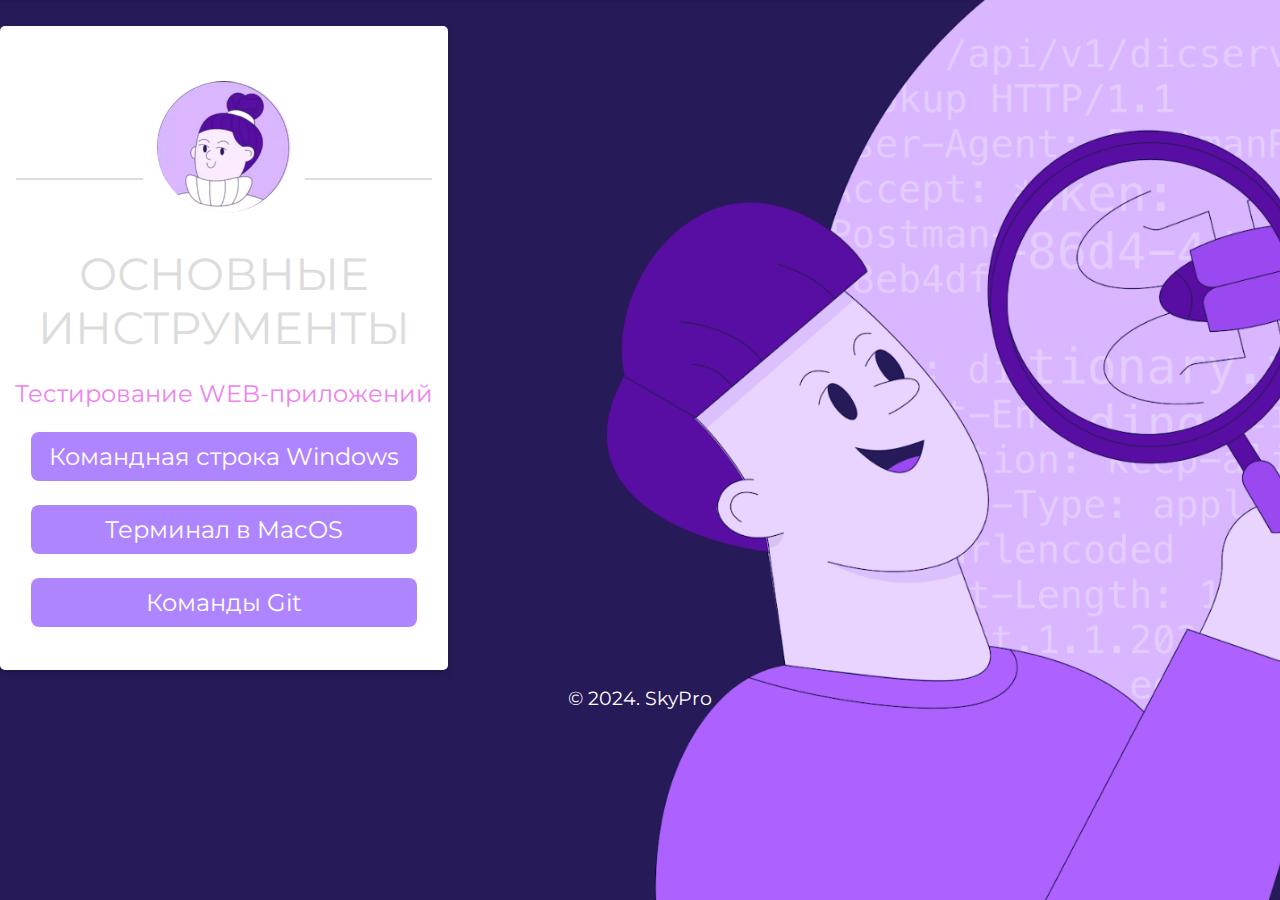
<file: index.html>
<!DOCTYPE html>
<html>
   <head>
      <title>Portal for QA</title>
      <link rel="stylesheet" type="text/css" href="css/style.css">
      <link rel="stylesheet" type="text/css" href="css/font-awesome.css">
      <link rel="shortcut icon" href="img/fav.ico" type="image/x-icon">
      <link href="https://fonts.googleapis.com/css?family=Montserrat:700" rel="stylesheet">
      <meta charset="utf-8">
      <meta name="viewport" content="width=device-width, initial-scale=1">
   </head>
   <body>
      <!--Card-->
      <div class="card animated fadeIn">
         <center><img class="center animated rollIn" src="img/ava.png" alt="avatar"></center>
         <hr>
         <div class="name">
            ОСНОВНЫЕ ИНСТРУМЕНТЫ 
         </div>
         <p class="subtitle">Тестирование WEB-приложений</p>
         </p>
         <p class="location" align="center">
            <a href="html/cmd.html">Командная строка Windows</a>
         </p>
         <p class="location" align="center">
            <a href="html/mac.html">Терминал в MacOS</a>
         </p>
          <p class="location" align="center">
            <a href="html/git.html">Команды Git</a>
         </p>
         <p> <br>
         </p>
      </div>
      <!--footer-->
      <footer class="animated fadeIn">
         &copy; 2024. SkyPro
      </footer>
   </body>
</html>
</file>
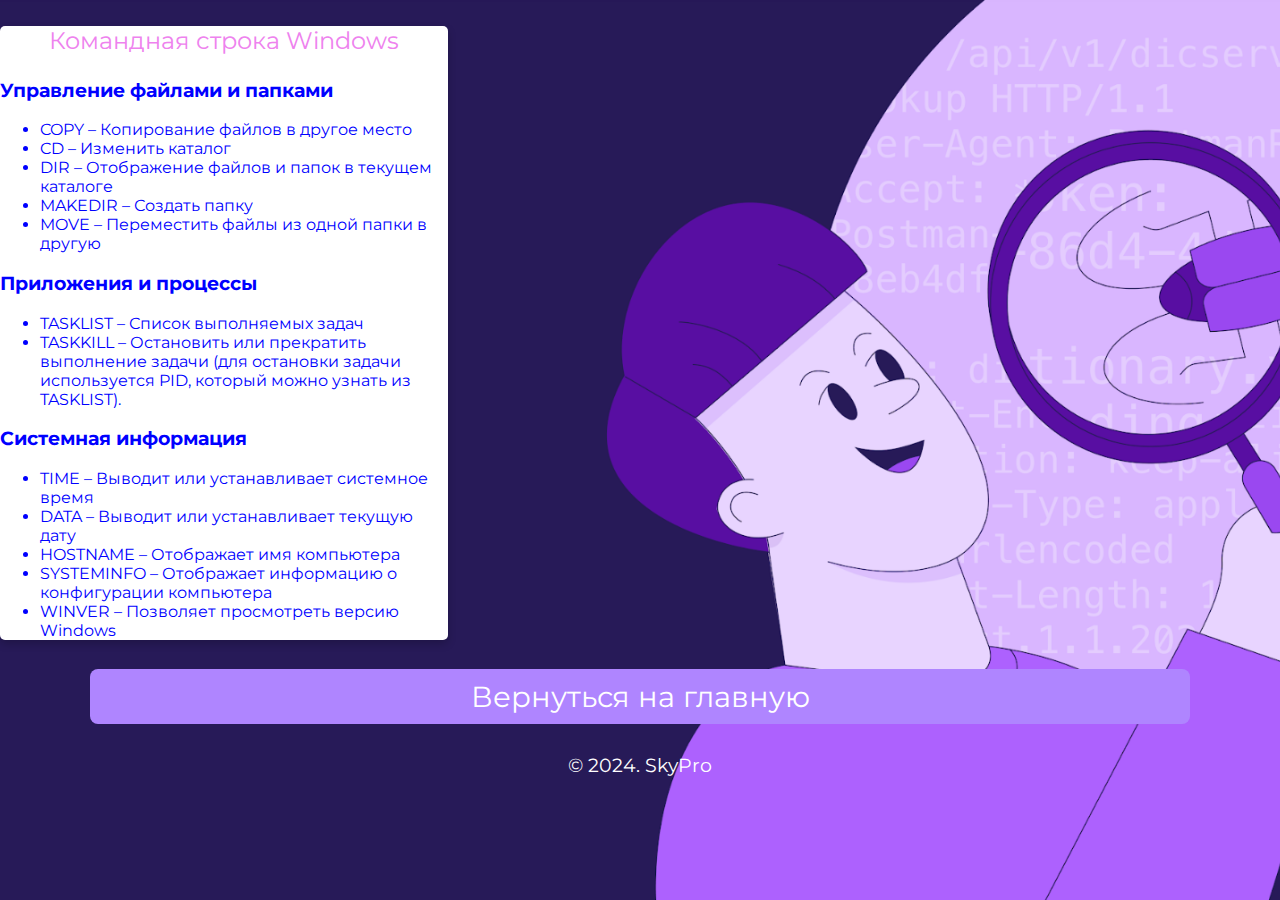
<file: html/cmd.html>
<!DOCTYPE html>
<html>
   <head>
      <title>Portal for QA</title>
      <link rel="stylesheet" type="text/css" href="../css/style.css">
      <link rel="stylesheet" type="text/css" href="../css/font-awesome.css">
      <link rel="shortcut icon" href="../img/fav.ico" type="image/x-icon">
      <link href="https://fonts.googleapis.com/css?family=Montserrat:700" rel="stylesheet">
      <meta charset="utf-8">
      <meta name="viewport" content="width=device-width, initial-scale=1">
   </head>
   <body>
      <!--Card-->
      <div class="card animated fadeIn">
         <p class="subtitle">Командная строка Windows</p>
         <h3 id="rt-0"> Управление файлами и папками</h3>
         <ul>
            <li>COPY – Копирование файлов в другое место</li>
            <li>CD – Изменить каталог</li>
            <li>DIR – Отображение файлов и папок в текущем каталоге</li>
            <li>MAKEDIR – Создать папку</li>
            <li>MOVE – Переместить файлы из одной папки в другую</li>
         </ul>
         <h3 id="rt-1">Приложения и процессы</h3>
         <ul>
            <li>TASKLIST – Список выполняемых задач</li>
            <li>TASKKILL – Остановить или прекратить выполнение задачи (для остановки задачи используется PID, который можно узнать из TASKLIST).</li>
         </ul>
         <h3 id="rt-3">Системная информация</h3>
         <ul>
            <li>TIME – Выводит или устанавливает системное время</li>
            <li>DATA – Выводит или устанавливает текущую дату</li>
            <li>HOSTNAME – Отображает имя компьютера</li>
            <li>SYSTEMINFO – Отображает информацию о конфигурации компьютера</li>
            <li>WINVER – Позволяет просмотреть версию Windows</li>
         </ul>
      </div>
      <!--footer-->
      <footer class="animated fadeIn">
         <p class="location align"="center">
            <a href="../index.html">Вернуться на главную</a>
         </p>
         &copy; 2024. SkyPro
      </footer>
   </body>
</html>
</file>
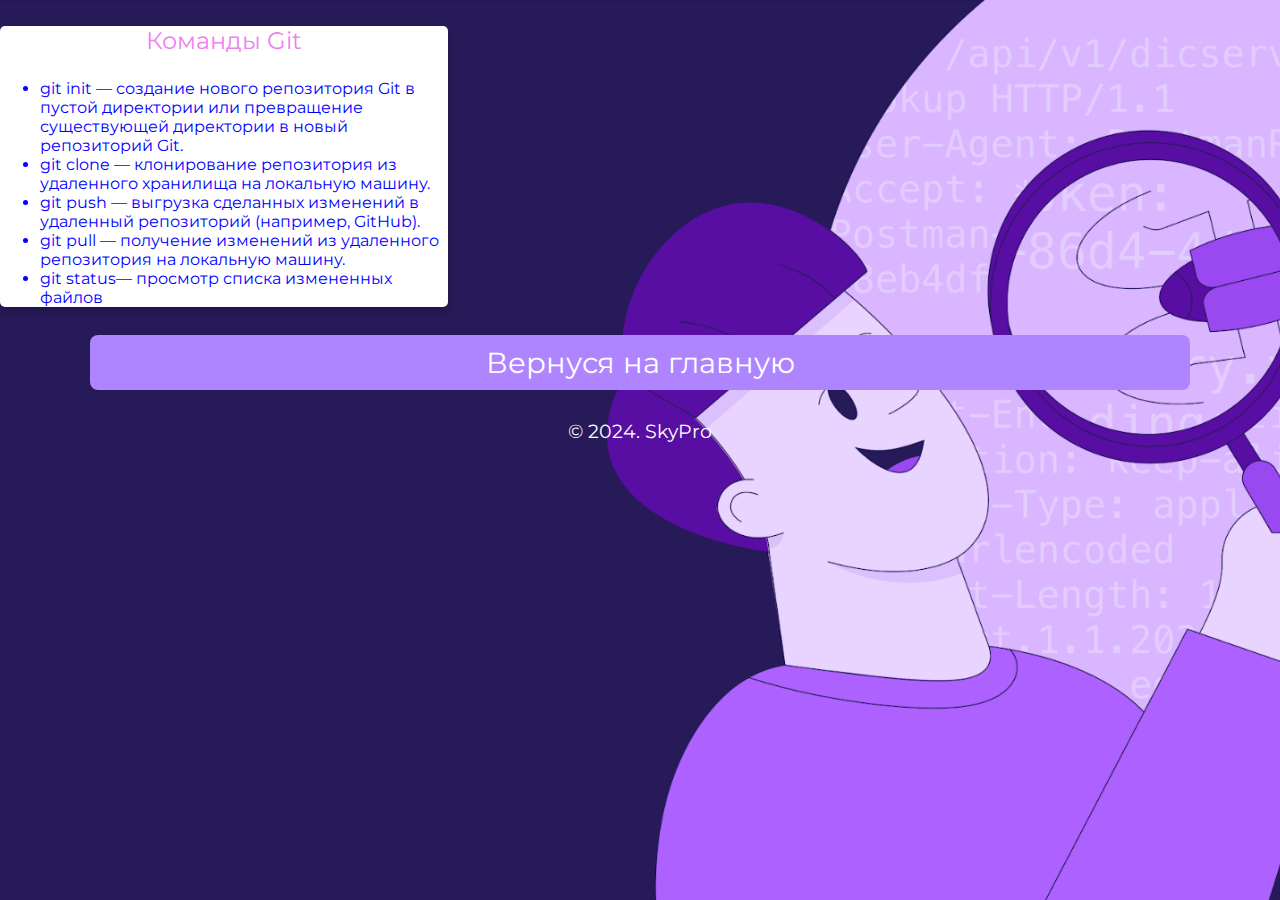
<file: html/git.html>
<!DOCTYPE html>
<html>
   <head>
      <title>Git - всему голова!</title>
      <link rel="stylesheet" type="text/css" href="../css/style.css">
      <link rel="stylesheet" type="text/css" href="../css/font-awesome.css">
      <link rel="shortcut icon" href="../img/fav.ico" type="image/x-icon">
      <link href="https://fonts.googleapis.com/css?family=Montserrat:700" rel="stylesheet">
      <meta charset="utf-8">
      <meta name="viewport" content="width=device-width, initial-scale=1">
   </head>
   <body>
      <!--Card-->
      <div class="card">
         <p class="subtitle">Команды Git</p>
          <ul>
            <li>git init — создание нового репозитория Git в пустой директории или превращение существующей директории в новый репозиторий Git.</li>
            <li>git clone — клонирование репозитория из удаленного хранилища на локальную машину.</li>
            <li>git push — выгрузка сделанных изменений в удаленный репозиторий (например, GitHub). </li>
            <li>git pull — получение изменений из удаленного репозитория на локальную машину.</li>
            <li>git status— просмотр списка измененных файлов</li>
         </ul>
      </div>
      <!--footer-->
      <footer class="animated fadeIn">
         <p class="location" align="center">
            <a href="../index.html">Вернуся на главную</a>
         </p>
         &copy; 2024. SkyPro
      </footer>
   </body>
</html>
</file>
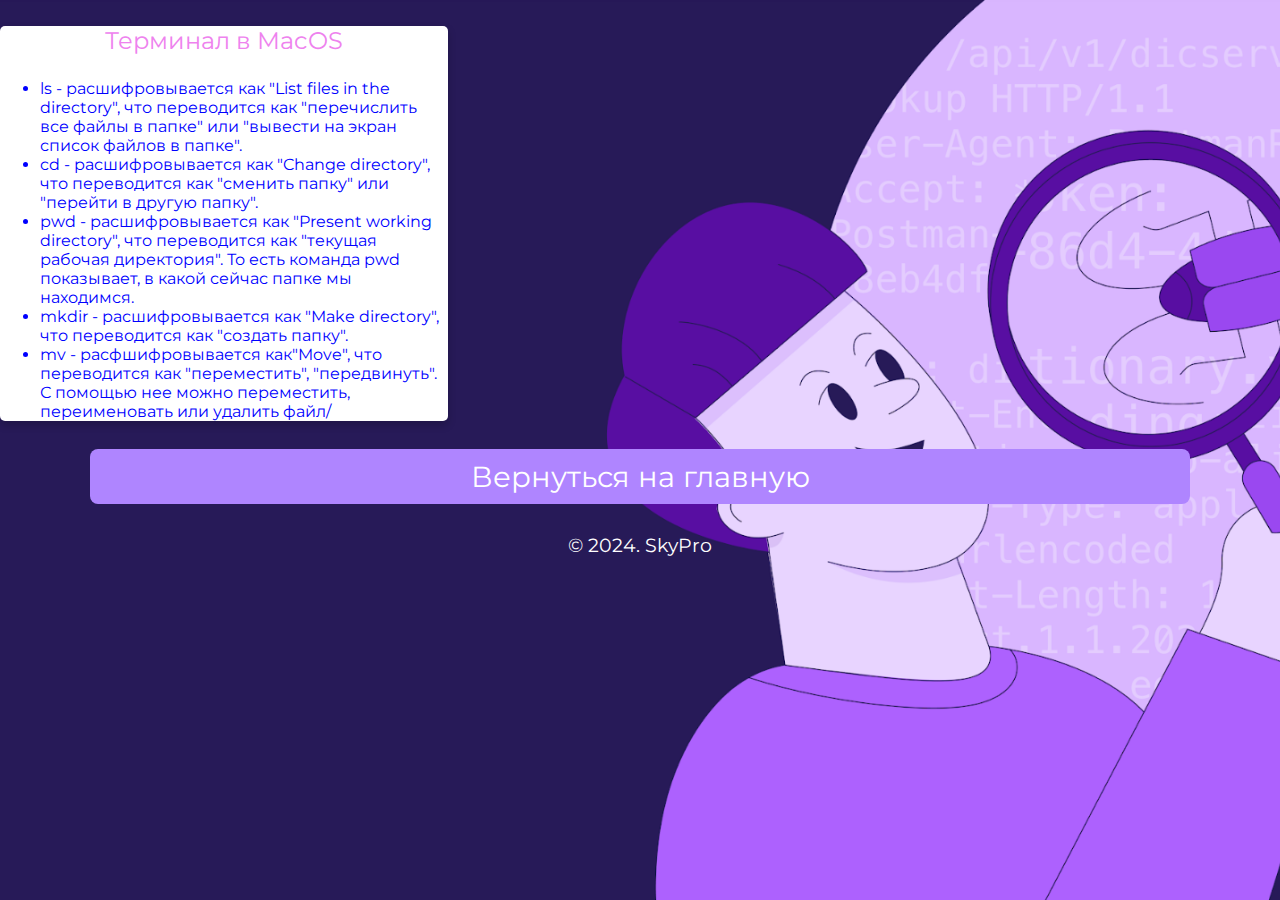
<file: html/mac.html>
<!DOCTYPE html>
<html>
   <head>
      <title>Терминал MaOS</title>
      <link rel="stylesheet" type="text/css" href="../css/style.css">
      <link rel="stylesheet" type="text/css" href="../css/font-awesome.css">
      <link rel="shortcut icon" href="../img/fav.ico" type="image/x-icon">
      <link href="https://fonts.googleapis.com/css?family=Montserrat:700" rel="stylesheet">
      <meta charset="utf-8">
      <meta name="viewport" content="width=device-width, initial-scale=1">
   </head>
   <body>
      <!--Card-->
      <div class="card animated fadeIn">
         <p class="subtitle">Терминал в MacOS</p>
         <ul>
            <li>ls - расшифровывается как "List files in the directory", что переводится как "перечислить все файлы в папке" или "вывести на экран список файлов в папке".</li>
            <li>cd - расшифровывается как "Change directory", что переводится как "сменить папку" или "перейти в другую папку".</li>
            <li>pwd - расшифровывается как "Present working directory", что переводится как "текущая рабочая директория". То есть команда pwd показывает, в какой сейчас папке мы находимся. </li>
            <li>mkdir - расшифровывается как "Make directory", что переводится как "создать папку".</li>
            <li>mv - расфшифровывается как"Move", что переводится как "переместить", "передвинуть". С помощью нее можно переместить, переименовать или удалить файл/</li>
         </ul>
      </div>
      <!--footer-->
      <footer class="animated fadeIn">
         <p class="location" align="center">
            <a href="../index.html">Вернуться на главную</a>
         </p>
         &copy; 2024. SkyPro
      </footer>
   </body>
</html>
</file>
<file: css/style.css>
* {
	font-family: 'Montserrat', sans-serif;
}

body {
	width: 100%;
	margin: 0px;
	background-image: url(../img/bg.jpg);
	background-repeat: repeat-y no-repeat;
	background-size: cover;
	background-position: center;
	background-attachment: fixed;
	color: blue;
}

.icons>a {
	text-decoration: none;
	color: blue;
}

.location>a {
	text-decoration: none;
	color: white;
}

.location:hover {
	box-shadow: 0 8px 16px 0 rgba(0, 0, 0, 0.2);
}


/*---------- Responsive Grid ---------------*/

@media screen and (min-width: 1001px) {
	.card {
		text-align: cente
		margin-left: 32%;
		margin-top: 2%;
		padding: 0px;
		background-color: white;
		box-shadow: 0 4px 8px 0 rgba(0, 0, 0, 0.2);
		transition: 0.3s;
		width: 35%;
		border-radius: 5px;
	}
	.card:hover {
		box-shadow: 0 8px 16px 0 rgba(0, 0, 0, 1);
	}
	img {
		border: 20px solid white;
		border-radius: 50%;
		margin-top: 8%;
		margin-bottom: -15% !important;
		width: 30%;
	}
	.name {
		text-align: center;
		font-size: 2.8em;
		color: gainsboro;
		margin-top: 15%;
		margin-bottom: auto;
		text-transform: capitalize;
	}
	hr {
		width: 93%;
		height: 2px;
		background-color: gainsboro;
		border: 0px;
	}
	.subtitle {
		text-align: center;
		font-size: 1.5em;
		color:violet;
	}
	.icons {
		font-size: 18px;
		text-align: center;
		margin-right: 0px;
		margin-left: 0px;
		color: violet;
		margin-bottom: 40px;
	}
	.location {
		text-align: center;
		color: white;
		font-size: 1.5em;
		display: block;
		background-color: rgba(175,133,255,1);
		padding: 10px;
		margin-left: 7%;
		margin-right: 7%;
		border-radius: 8px;
	}
}

@media (min-width: 100px) and (max-width: 728px) and (orientation:portrait) {
	body {
		width: 100%;
		margin: 0px;
		background: url(../img/bg.jpg) fixed no;
		overflow-x: hidden;
	}
	hr {
		width: 93%;
		height: 2px;
		background-color: gainsboro;
		border: 0px;
	}
	.card {
		margin-top: 10%;
		margin-left: 2%;
		margin-right: 0px;
		background-color: white;
		box-shadow: 0 4px 8px 0 rgba(0, 0, 0, 0.2);
		transition: 0.3s;
		width: 95%;
		border-radius: 5px;
	}
	.card:hover {
		box-shadow: 0 8px 16px 0 rgba(0, 0, 0, 1);
	}
	img {
		border: 15px solid white;
		margin-bottom: -20% !important;
		border-radius: 50%;
		width: 33%;
	}
	.name {
		padding-right: 4px;
		padding-left: 4px;
		text-align: center;
		font-size: 2.5em;
		color: gainsboro;
		margin-top: 16%;
		margin-bottom: auto;
		text-transform: capitalize;
	}
	.subtitle {
		text-align: center;
		font-size: 1.2em;
		color: violet;
	}
	.icons {
		font-size: 11px;
		text-align: center;
		margin-right: 0px;
		margin-left: 0px;
		color: violet;
		margin-bottom: 40px;
	}
	.location {
		text-align: center;
		color: white;
		font-size: 0.8em;
		display: block;
		background-color: rgba(175,133,255,1);
		padding: 10px;
		margin-left: 7%;
		margin-right: 7%;
		border-radius: 8px;
	}
}

@media (min-width: 100px) and (max-width: 728px) and (orientation:landscape) {
	body {
		width: 100%;
		margin: 0px;
		background: url(../img/bg.jpg) fixed no;
		overflow-x: hidden;
	}
	hr {
		width: 93%;
		height: 2px;
		background-color: gainsboro;
		border: 0px;
	}
	.card {
		margin-top: 6%;
		margin-left: 9%;
		margin-right: 0px;
		background-color: white;
		box-shadow: 0 4px 8px 0 rgba(0, 0, 0, 0.2);
		transition: 0.3s;
		width: 80%;
		border-radius: 5px;
	}
	.card:hover {
		box-shadow: 0 8px 16px 0 rgba(0, 0, 0, 1);
	}
	img {
		border: 15px solid white;
		margin-bottom: -15% !important;
		border-radius: 50%;
		width: 25%;
	}
	.name {
		padding-right: 4px;
		padding-left: 4px;
		text-align: center;
		font-size: 2.8em;
		color: gainsboro;
		margin-top: 16%;
		margin-bottom: auto;
		text-transform: capitalize;
	}
	.subtitle {
		text-align: center;
		font-size: 1.9em;
		color: darkgray;
	}
	.icons {
		font-size: 18px;
		text-align: center;
		margin-right: 0px;
		margin-left: 0px;
		color: darkgray;
		margin-bottom: 40px;
	}
	.location {
		text-align: center;
		color: white;
		font-size: 1.5em;
		display: block;
		background-color: rgba(175,133,255,1);
		padding: 10px;
		margin-left: 7%;
		margin-right: 7%;
		border-radius: 8px;
	}
}

@media only screen and (min-width: 728px) and (max-width: 1000px) {
	body {
		width: 100%;
		margin: 0px;
		background: url(../img/bg.jpg) fixed no;
		overflow-x: hidden;
	}
	hr {
		width: 93%;
		height: 2px;
		background-color: gainsboro;
		border: 0px;
	}
	.card {
		margin-top: 4%;
		margin-left: 13%;
		align-content: center;
		background-color: white;
		box-shadow: 0 4px 8px 0 rgba(0, 0, 0, 0.2);
		transition: 0.3s;
		width: 75%;
		border-radius: 5px;
	}
	.card:hover {
		box-shadow: 0 8px 16px 0 rgba(0, 0, 0, 1);
	}
	img {
		border: 15px solid white;
		margin-bottom: -18% !important;
		border-radius: 50%;
		width: 30%;
	}
	.name {
		text-align: center;
		font-size: 2.5em;
		color: gainsboro;
		margin-top: 16%;
		margin-bottom: auto;
		text-transform: capitalize;
	}
	.subtitle {
		text-align: center;
		font-size: 2em;
		color: darkgray;
	}
	.icons {
		font-size: 15px;
		text-align: center;
		margin-right: 0px;
		margin-left: 0px;
		color: darkgray;
		margin-bottom: 40px;
	}
	.location {
		text-align: center;
		color: white;
		font-size: 1.8em;
		display: block;
		background-color: rgba(175,133,255,1);
		padding: 10px;
		margin-left: 7%;
		margin-right: 7%;
		border-radius: 8px;
	}
}


/*---------- Responsive Grid Ends ---------------*/
footer {
	text-align: center;
	color: white;
	font-size: 1.2em
}
</file>
